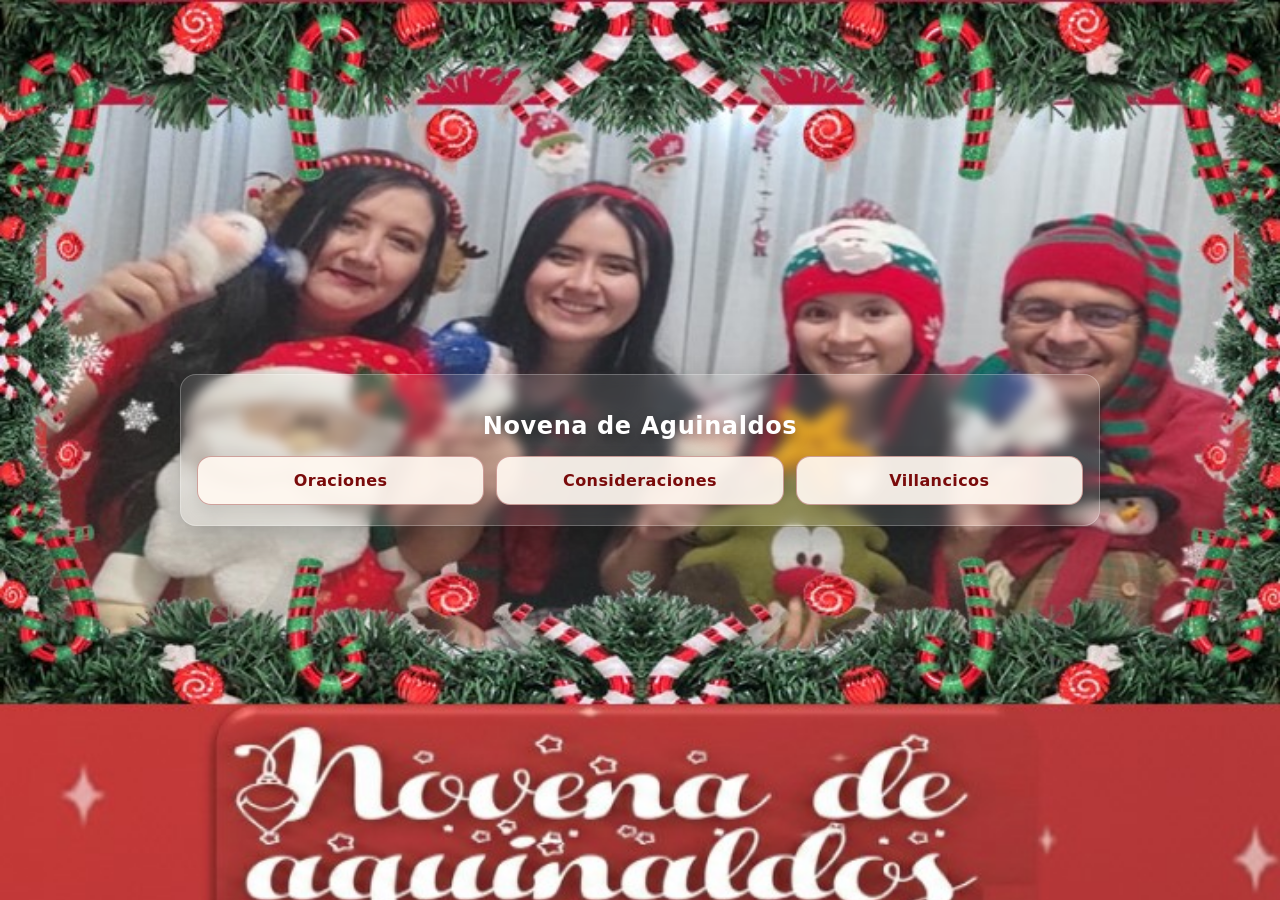
<file: index.html>
<!doctype html>
<html lang="es">
<head>
  <meta charset="utf-8" />
  <meta name="viewport" content="width=device-width, initial-scale=1" />
  <title>Novena de Aguinaldos</title>
  <link rel="stylesheet" href="css/styles.css" />

  <style>
    /* ===== PORTADA ===== */
    .hero {
      min-height: 100vh;
      display: grid;
      place-items: center;
      padding: 18px;
      background-image: url("assets/img/Portada-novena.jpg"); /* ajusta si el nombre cambia */
      background-size: cover;
      background-position: center top;
      background-repeat: no-repeat;
    }

    /* Capa de lectura */
    .heroOverlay {
      width: min(560px, 100%);
      background: rgba(255, 255, 255, 0.10);
      backdrop-filter: blur(6px);
      border: 1px solid rgba(255,255,255,0.25);
      border-radius: 16px;
      padding: 18px 16px 20px;
      box-shadow: 0 12px 28px rgba(0,0,0,0.25);
    }

    /* Título */
    .heroTitle {
      text-align: center;
      color: #ffffff;
      font-weight: 800;
      letter-spacing: 0.6px;
      margin-bottom: 16px;
      text-shadow: 0 4px 14px rgba(0,0,0,0.45);
    }

    /* Botones */
    .heroButtons {
      display: grid;
      gap: 12px;
    }

    .btnChristmas {
      display: flex;
      align-items: center;
      justify-content: center;
      width: 100%;
      padding: 14px 16px;
      border-radius: 14px;
      border: 1px solid rgba(120, 0, 0, 0.35);
      background: rgba(255, 248, 240, 0.92); /* crema */
      color: #7a0b0b; /* rojo vino */
      font-weight: 800;
      letter-spacing: 0.4px;
      text-decoration: none;
      box-shadow: 0 8px 20px rgba(0,0,0,0.12);
      transition: transform 0.08s ease, box-shadow 0.08s ease;
    }

    .btnChristmas:active {
      transform: translateY(1px);
      box-shadow: 0 6px 14px rgba(0,0,0,0.14);
    }

    /* Desktop: botones en fila */
    @media (min-width: 900px) {
      .heroOverlay { width: min(920px, 100%); }
      .heroButtons { grid-template-columns: repeat(3, 1fr); }
    }
  </style>
</head>

<body>
  <main class="hero">
    <section class="heroOverlay" aria-label="Portada de la Novena">

      <h1 class="heroTitle">Novena de Aguinaldos</h1>

      <nav class="heroButtons" aria-label="Menú principal">
        <a class="btnChristmas" href="./day.html?tipo=oraciones&id=1">
          Oraciones
        </a>

        <a class="btnChristmas" href="./day.html?tipo=dias&id=1">
          Consideraciones
        </a>

        <a class="btnChristmas" href="./villancicos.html">
          Villancicos
        </a>
      </nav>

    </section>
  </main>
</body>
</html>
</file>
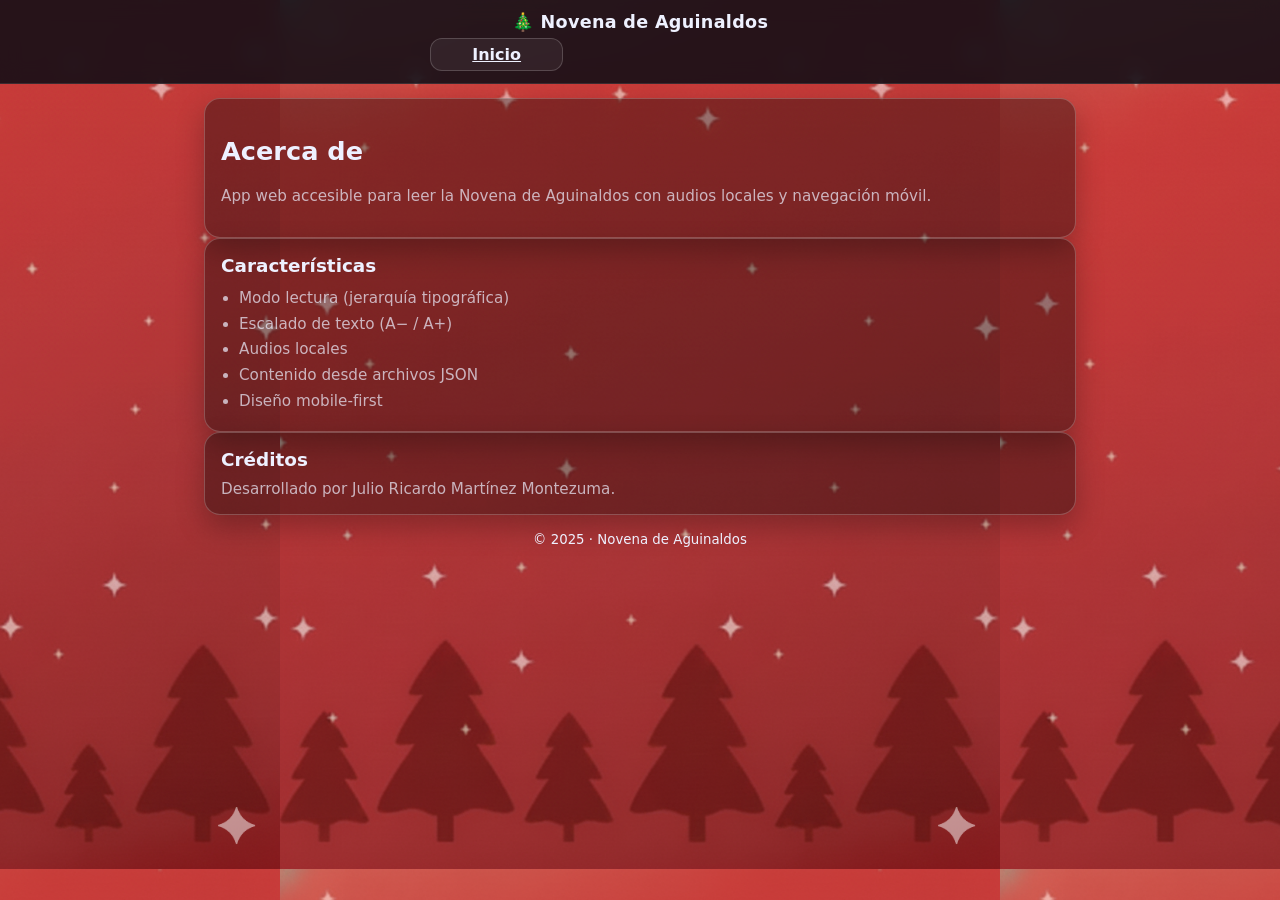
<file: about.html>
<!doctype html>
<html lang="es">
<head>
  <meta charset="utf-8">
  <meta name="viewport" content="width=device-width, initial-scale=1">
  <meta name="theme-color" content="#0f1220">
  <title>Acerca de · Novena de Aguinaldos</title>

  <link rel="manifest" href="manifest.webmanifest">
  <link rel="stylesheet" href="css/styles.css">
</head>

<body class="no-contrast">
  <header class="topbar topbar--double" role="banner">
    <div class="topbar-row topbar-row--brand">
      <span class="brand-title">🎄 Novena de Aguinaldos</span>
    </div>
    <nav class="topbar-row topbar-row--actions" aria-label="Acciones">
      <a class="btn small btn-home" href="./index.html" aria-label="Inicio">Inicio</a>
    </nav>
  </header>

  <main class="container" role="main">
    <section class="card">
      <h1 class="page-title">Acerca de</h1>
      <p class="muted" style="margin-top:8px;">
        App web accesible para leer la Novena de Aguinaldos con audios locales y navegación móvil.
      </p>
    </section>

    <section class="card">
      <h2 class="h2">Características</h2>
      <ul class="muted" style="line-height:1.7; margin:0; padding-left:18px;">
        <li>Modo lectura (jerarquía tipográfica)</li>
        <li>Escalado de texto (A− / A+)</li>
        <li>Audios locales</li>
        <li>Contenido desde archivos JSON</li>
        <li>Diseño mobile-first</li>
      </ul>
    </section>

    <section class="card">
      <h2 class="h2">Créditos</h2>
      <p class="muted" style="margin:0;">
        Desarrollado por Julio Ricardo Martínez Montezuma.
      </p>
    </section>

    <footer class="footer">
      <small>© 2025 · Novena de Aguinaldos</small>
    </footer>
  </main>

  <script>
    if ("serviceWorker" in navigator) {
      window.addEventListener("load", () => {
        navigator.serviceWorker.register("./service-worker.js").catch(() => {});
      });
    }
  </script>
</body>
</html>
</file>
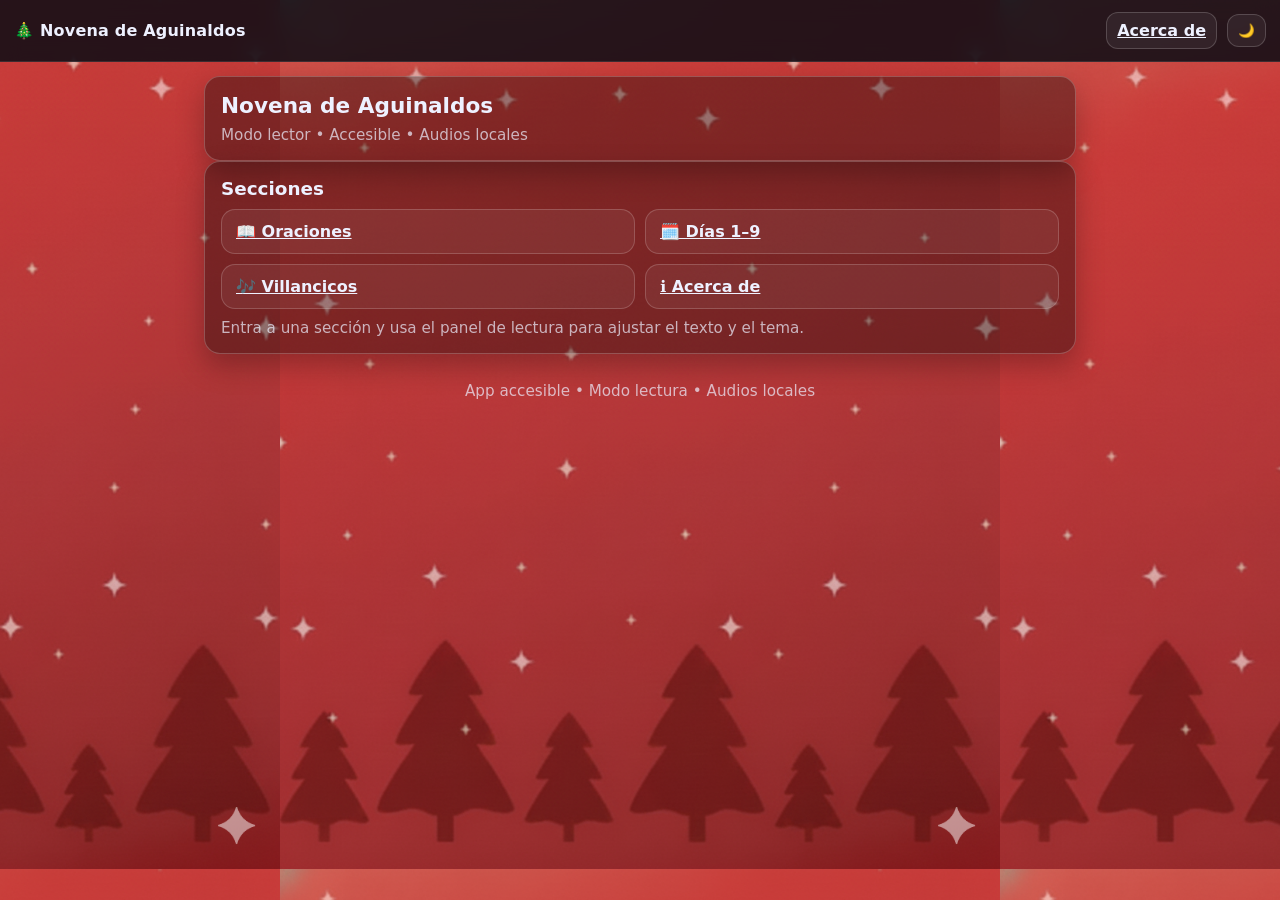
<file: index1.html>
<!doctype html>
<html lang="es">
<head>
  <meta charset="utf-8" />
  <meta name="viewport" content="width=device-width, initial-scale=1" />
  <title>Novena de Aguinaldos</title>
  <link rel="stylesheet" href="css/styles.css" />
</head>

<body>
  <header class="topbar">
    <a class="brand" href="./index.html" aria-label="Ir al inicio">🎄 Novena de Aguinaldos</a>
    <div class="top-actions">
      <a class="btn small" href="./about.html">Acerca de</a>
      <button id="btnToggleTheme" class="btn small" type="button" aria-label="Cambiar tema claro/oscuro">🌙</button>
    </div>
  </header>

  <main class="container">

    <section class="card">
      <h1 class="h1">Novena de Aguinaldos</h1>
      <div class="muted">Modo lector • Accesible • Audios locales</div>
    </section>

    <section class="card">
      <h2 class="h2">Secciones</h2>

      <div class="grid-2">
        <a class="btn" href="./day.html?tipo=oraciones&id=1" aria-label="Abrir Oraciones">
          📖 Oraciones
        </a>

        <a class="btn" href="./day.html?tipo=dias&id=1" aria-label="Abrir Días 1 a 9">
          🗓️ Días 1–9
        </a>

        <a class="btn" href="./villancicos.html" aria-label="Abrir Villancicos">
          🎶 Villancicos
        </a>

        <a class="btn" href="./about.html" aria-label="Abrir información de la app">
          ℹ️ Acerca de
        </a>
      </div>

      <div class="muted" style="margin-top: 10px;">
        Entra a una sección y usa el panel de lectura para ajustar el texto y el tema.
      </div>
    </section>

  </main>

  <footer class="footer">
    <div class="muted">App accesible • Modo lectura • Audios locales</div>
  </footer>

  <script>
    (function () {
      const btnTheme = document.getElementById("btnToggleTheme");
      const savedTheme = localStorage.getItem("theme");
      if (savedTheme === "dark") document.documentElement.classList.add("dark");

      btnTheme?.addEventListener("click", () => {
        document.documentElement.classList.toggle("dark");
        localStorage.setItem(
          "theme",
          document.documentElement.classList.contains("dark") ? "dark" : "light"
        );
      });
    })();
  </script>
</body>
</html>
</file>
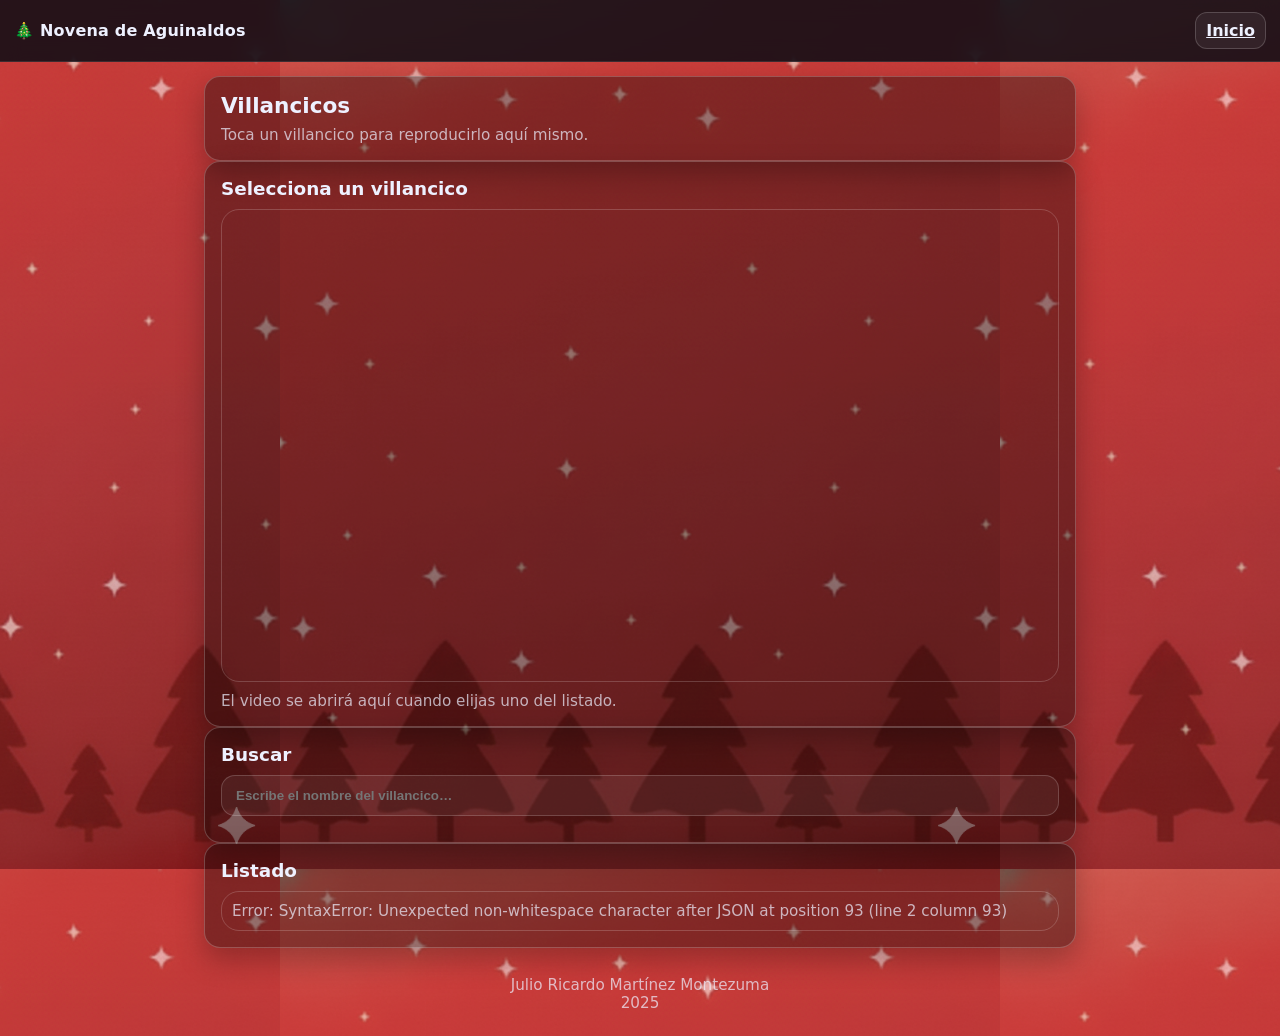
<file: villancico1.html>
<!doctype html>
<html lang="es">
<head>
  <meta charset="utf-8" />
  <meta name="viewport" content="width=device-width, initial-scale=1" />
  <title>Villancicos</title>
  <link rel="stylesheet" href="css/styles.css" />
</head>

<body>
  <header class="topbar">
    <a class="brand" href="./index.html" aria-label="Volver al inicio">🎄 Novena de Aguinaldos</a>
    <div class="top-actions">
      <a class="btn small" href="./index.html">Inicio</a>
      <!-- ✅ Botón de contraste eliminado en Villancicos -->
    </div>
  </header>

  <main class="container">

    <section class="card">
      <h1 class="h1">Villancicos</h1>
      <div class="muted">Toca un villancico para reproducirlo aquí mismo.</div>
    </section>

    <!-- Reproductor embebido (UNO SOLO) -->
    <section class="card">
      <h2 class="h2" id="playerTitle">Selecciona un villancico</h2>

      <div style="position:relative; width:100%; padding-top:56.25%; border-radius: var(--radius); overflow:hidden; border:1px solid var(--border);">
        <iframe
          id="ytPlayer"
          title="Reproductor de YouTube"
          style="position:absolute; inset:0; width:100%; height:100%; border:0;"
          src=""
          allow="accelerometer; autoplay; clipboard-write; encrypted-media; gyroscope; picture-in-picture; web-share"
          allowfullscreen>
        </iframe>
      </div>

      <div id="playerHint" class="muted" style="margin-top:10px;">
        El video se abrirá aquí cuando elijas uno del listado.
      </div>
    </section>

    <!-- Buscar -->
    <section class="card">
      <h2 class="h2">Buscar</h2>
      <input id="searchInput" type="search" placeholder="Escribe el nombre del villancico…"
             class="btn" style="width:100%; text-align:left;"
             aria-label="Buscar villancico por nombre" />
      <div id="countInfo" class="muted" style="margin-top:10px;"></div>
    </section>

    <!-- Lista (scroll natural) -->
    <section class="card">
      <h2 class="h2">Listado</h2>
      <div id="list"
        style="display:grid; gap:10px; overflow:auto; -webkit-overflow-scrolling:touch; border:1px solid var(--border); border-radius: var(--radius); padding:10px;"
        aria-label="Listado de villancicos (desliza para ver más)">
      </div>
    </section>

  </main>

  <footer class="footer">
    <div class="muted">Julio Ricardo Martínez Montezuma</div>
    <div class="muted">2025</div>
  </footer>

  <script>
    async function loadVillancicos() {
      const res = await fetch("data/villancicos.json", { cache: "no-store" });
      if (!res.ok) throw new Error("No se pudo cargar data/villancicos.json");
      const data = await res.json();
      if (!Array.isArray(data)) throw new Error("villancicos.json debe ser un arreglo");
      return data;
    }

    function normalize(s){
      return (s || "")
        .toString()
        .toLowerCase()
        .normalize("NFD")
        .replace(/[\u0300-\u036f]/g, "");
    }

    function getYouTubeId(url){
      if (!url) return "";
      const u = url.toString().trim();
      // youtu.be/ID
      const m1 = u.match(/youtu\.be\/([A-Za-z0-9_-]{6,})/);
      if (m1) return m1[1];
      // youtube.com/watch?v=ID
      const m2 = u.match(/[?&]v=([A-Za-z0-9_-]{6,})/);
      if (m2) return m2[1];
      // youtube.com/embed/ID
      const m3 = u.match(/youtube\.com\/embed\/([A-Za-z0-9_-]{6,})/);
      if (m3) return m3[1];
      return "";
    }

    function setPlayer(nombre, url){
      const id = getYouTubeId(url);
      const titleEl = document.getElementById("playerTitle");
      const hintEl  = document.getElementById("playerHint");
      const iframe  = document.getElementById("ytPlayer");

      titleEl.textContent = nombre || "Villancico";
      if (!id) {
        iframe.src = "";
        hintEl.textContent = "Este villancico no tiene URL válida de YouTube.";
        return;
      }

      // autoplay=1 para que arranque al tocar (si el navegador lo permite)
      iframe.src = `https://www.youtube.com/embed/${id}?rel=0&modestbranding=1&autoplay=1`;
      hintEl.textContent = "Si no reproduce automáticamente, pulsa ▶ dentro del video.";
    }

    function makeRow(v, idx){
      const nombre = (v.Nombre || v.nombre || v.Titulo || v.titulo || `Villancico ${idx+1}`).toString().trim();
      const url = (v.Url || v.url || v.Video || v.videolink || "").toString().trim();
      const ok = Boolean(getYouTubeId(url));

      const btn = document.createElement("button");
      btn.type = "button";
      btn.className = "btn";
      btn.style.textAlign = "left";
      btn.style.width = "100%";
      btn.style.display = "flex";
      btn.style.justifyContent = "space-between";
      btn.style.alignItems = "center";
      btn.style.gap = "10px";

      const left = document.createElement("div");
      left.style.display = "grid";
      left.style.gap = "2px";

      const t = document.createElement("div");
      t.style.fontWeight = "800";
      t.textContent = nombre;

      const s = document.createElement("div");
      s.className = "muted";
      s.textContent = ok ? "YouTube" : "Sin enlace válido";

      left.appendChild(t);
      left.appendChild(s);

      const right = document.createElement("div");
      right.textContent = ok ? "▶" : "—";
      right.setAttribute("aria-hidden", "true");

      btn.appendChild(left);
      btn.appendChild(right);

      if (!ok){
        btn.disabled = true;
        btn.style.opacity = "0.6";
        return btn;
      }

      btn.addEventListener("click", () => {
        setPlayer(nombre, url);
        // En móvil: subir suavemente al reproductor
        document.getElementById("playerTitle").scrollIntoView({ behavior: "smooth", block: "start" });
      });

      return btn;
    }

    (async function main(){
      const listEl = document.getElementById("list");
      const search = document.getElementById("searchInput");
      const countInfo = document.getElementById("countInfo");

      let all = [];
      try{
        all = await loadVillancicos();
      }catch(e){
        listEl.innerHTML = `<div class="muted">Error: ${String(e)}</div>`;
        return;
      }

      function render(items){
        listEl.innerHTML = "";
        items.forEach((v, i) => listEl.appendChild(makeRow(v, i)));
      }

      function applyFilter(){
        const q = normalize(search.value);
        const filtered = !q ? all : all.filter(v => normalize(v.Nombre || v.nombre || v.Titulo || v.titulo).includes(q));
        countInfo.textContent = `Mostrando ${filtered.length} de ${all.length}`;
        render(filtered);
      }

      search.addEventListener("input", applyFilter);
      applyFilter();

      // Si el primer item tiene video, lo preseleccionamos (opcional)
      const firstWithUrl = all.find(v => getYouTubeId(v.Url || v.url || v.Video || v.videolink));
      if (firstWithUrl) setPlayer(firstWithUrl.Nombre || firstWithUrl.Titulo || "Villancico", firstWithUrl.Url || firstWithUrl.url || "");
    })();
  </script>
</body>
</html>
</file>
<file: css/styles.css>
/* =========================================================
   Novena de Aguinaldos – styles.css (LIMPIO / SIN DUPLICADOS)
   - Dark por defecto
   - Fondo repetible (móvil-friendly)
   - Cards glass
   - Escalado SOLO del texto de lectura con --reading-scale
   ========================================================= */

/* ===== Reset base ===== */
*{ box-sizing: border-box; }
html, body{ height: 100%; }
img, video{ max-width: 100%; height: auto; }
body{
  margin: 0;
  overflow-x: hidden; /* evita “crecimiento” horizontal */
  font-family: system-ui, -apple-system, Segoe UI, Roboto, Arial, sans-serif;
}

/* =========================================================
   1) TEMA: oscuro por defecto (SIN depender de body.dark)
   ========================================================= */
:root{
  --bg: #0f1220;
  --text: #eef1ff;
  --muted: rgba(238,241,255,0.70);
  --border: rgba(255,255,255,0.18);
  --shadow: 0 10px 30px rgba(0,0,0,0.35);
  --radius: 18px;

  /* Card “glass” */
  --card: rgba(0, 0, 0, 0.35);
  --card-border: rgba(255, 255, 255, 0.22);

  /* Escala de lectura (A-/A+) */
  --reading-scale: 1;
}

/* Si en algún momento vuelves a usar class="dark", no pasa nada */
body.dark{
  --bg: #0f1220;
  --text: #eef1ff;
  --muted: rgba(238,241,255,0.70);
  --border: rgba(255,255,255,0.18);
  --shadow: 0 10px 30px rgba(0,0,0,0.35);
  --radius: 18px;
  --card: rgba(0, 0, 0, 0.35);
  --card-border: rgba(255, 255, 255, 0.22);
}

/* =========================================================
   2) FONDO GLOBAL (todas las páginas excepto portada con .no-bg)
   IMPORTANTÍSIMO: background-attachment: scroll para móvil
   ========================================================= */
body{
  color: var(--text);
  background-color: var(--bg);

  /* OJO: este path asume que el CSS está en /css/styles.css */
  background-image: url("../assets/img/Fondo1.png");
  background-repeat: repeat;        /* que nunca se acabe */
  background-size: 720px auto;      /* patrón estable */
  background-position: center top;
  background-attachment: scroll;    /* CRUCIAL para celular */
}

/* Excepción: portada */
body.no-bg{
  background-image: none !important;
}

/* =========================================================
   3) Layout
   ========================================================= */
.container{
  width: min(900px, 100%);
  margin-inline: auto;
  padding: 14px;
}

@media (max-width: 520px){
  .container{ padding: 12px; }
}

/* =========================================================
   4) Topbar (base)
   ========================================================= */
.topbar{
  position: sticky;
  top: 0;
  z-index: 100;
  display: flex;
  justify-content: space-between;
  align-items: center;
  gap: 12px;

  padding: 12px 14px;
  background: rgba(10, 12, 20, 0.85);
  backdrop-filter: blur(10px);
  -webkit-backdrop-filter: blur(10px);
  border-bottom: 1px solid rgba(255,255,255,0.10);
}

.brand{
  color: var(--text);
  text-decoration: none;
  font-weight: 800;
  letter-spacing: 0.2px;
}

.top-actions{ display: flex; gap: 10px; align-items: center; }

/* =========================================================
   5) Cards glass
   ========================================================= */
.card{
  background: var(--card);
  border: 1px solid var(--card-border);
  border-radius: 16px;
  box-shadow: 0 12px 28px rgba(0, 0, 0, 0.25);
  padding: 16px;
}

/* Evita que contenido interno “ensanche” la tarjeta */
.card, .card *{
  min-width: 0;
  overflow-wrap: anywhere;
}

/* =========================================================
   6) Tipografías
   ========================================================= */
.h1{ margin: 0 0 8px 0; font-size: 1.35rem; font-weight: 900; }
.h2{ margin: 0 0 10px 0; font-size: 1.15rem; font-weight: 800; }
.muted{ color: var(--muted); font-size: 0.95rem; }

/* Título principal */
.page-title,
#pageTitle{
  font-size: 1.6rem;
  font-weight: 900;
}

/* =========================================================
   7) Botones base + botones “portada”
   ========================================================= */
.btn{
  padding: 12px 14px;
  border-radius: 14px;
  border: 1px solid var(--border);
  background: rgba(255,255,255,0.06);
  cursor: pointer;
  font-weight: 650;
  color: var(--text);
}

.btn.small{
  padding: 8px 10px;
  border-radius: 12px;
}

.btn:focus{
  outline: 3px solid rgba(80, 120, 255, 0.70);
  outline-offset: 2px;
}

/* Botón estilo portada (crema con rojo) */
.btn-christmas{
  display: flex;
  align-items: center;
  justify-content: center;
  width: 100%;
  padding: 12px 14px;
  border-radius: 14px;
  border: 1px solid rgba(120, 0, 0, 0.35);
  background: rgba(255, 248, 240, 0.92);
  color: #7a0b0b;
  font-weight: 900;
  letter-spacing: 0.4px;
  text-decoration: none;
  box-shadow: 0 6px 14px rgba(0,0,0,0.12);
  cursor: pointer;
}

.btn-christmas:active{
  transform: translateY(1px);
  box-shadow: 0 4px 10px rgba(0,0,0,0.14);
}

.btn-christmas.active{
  outline: 2px solid rgba(122, 11, 11, 0.55);
  box-shadow: 0 10px 22px rgba(0,0,0,0.16);
}

/* =========================================================
   8) Grillas de navegación
   ========================================================= */
.grid-2{
  display: grid;
  gap: 10px;
  grid-template-columns: repeat(2, minmax(0, 1fr));
}

.grid-3{
  display: grid;
  gap: 10px;
  grid-template-columns: repeat(3, minmax(0, 1fr));
}

@media (max-width: 520px){
  .grid-2{ grid-template-columns: 1fr; }
  .grid-3{ grid-template-columns: repeat(3, minmax(0, 1fr)); }
}

/* =========================================================
   10) Lectura (Títulos NO escalan / Texto SÍ escala)
   ========================================================= */

/* TÍTULO del ítem: “Día 1 - …” */
#readingTitle,
#itemTitle{
  margin: 0 0 10px 0;
  font-size: 2.6rem;   /* fijo */
  font-weight: 900;
  line-height: 1.15;
}

/* Texto principal (SÍ escala con A-/A+) */
.reading-text,
#readingText,
#itemText{
  font-size: calc(1.1rem * var(--reading-scale, 1));
  line-height: 1.7;
  white-space: pre-wrap;
  word-break: break-word;
}

/* Mejor foco accesible */
#readingText:focus,
#itemText:focus{
  outline: 3px solid rgba(80, 120, 255, 0.55);
  outline-offset: 3px;
  border-radius: 12px;
}

/* =========================================================
   11) Audio (ancho completo)
   ========================================================= */
.audio,
#audioPlayer{
  width: 100% !important;
  display: block;
  margin: 0;
}

/* =========================================================
   12) Footer
   ========================================================= */
.footer{
  padding: 14px 16px 24px 16px;
  text-align: center;
}

/* =========================================================
   13) Imagen entre título y texto
   - Compatible con DÍAS (cuadradas) y ORACIONES (900x600)
   ========================================================= */
.reading-media{
  margin: 12px 0 16px 0;
}

.reading-image{
  display: block;
  width: 100%;
  max-width: 600px;
  height: auto;              /* respeta proporción real */
  max-height: 380px;         /* evita que “se coma” el celular */
  margin-inline: auto;
  border-radius: 16px;
  object-fit: cover;
  border: 1px solid rgba(255,255,255,0.18);
  box-shadow: 0 10px 24px rgba(0,0,0,0.25);
}

/* =========================================================
   TOPBAR MÓVIL (2 filas) – BLOQUE ÚNICO, SIN DUPLICADOS
   ========================================================= */

.topbar--double{
  display: flex;
  flex-direction: column;
  gap: 6px;
}

.topbar-row--brand{
  display: flex;
  justify-content: center;
  align-items: center;
}

.brand-title{
  font-weight: 900;
  font-size: 1.1rem;
  letter-spacing: 0.3px;
  text-align: center;
}

/* Fila 2: A- | A+ | Inicio SIEMPRE alineados (no se dispersan) */
.topbar-row--actions{
  display: grid;
  grid-template-columns: 1fr 1fr 1fr;
  gap: 10px;
  align-items: center;
  justify-items: stretch;
  width: 100%;
  max-width: 360px;
  margin: 0 auto;
}

.topbar-row--actions .btn.small{
  width: 100%;
  padding: 6px 10px;
  min-width: 0;
  text-align: center;
}

@media (max-width: 520px){
  .topbar{
    position: fixed;
    top: 0; left: 0; right: 0;
    z-index: 9999;
  }

  /* Espacio para 2 filas del header */
  .container{
    padding-top: 130px;
  }

  /* Ya no se usa la tarjeta vieja de accesibilidad */
  .accessibility-card{
    display: none !important;
  }
}

@media (min-width: 521px){
  .topbar{
    position: sticky;
    top: 0;
    z-index: 100;
  }

  .topbar-row--actions{
    max-width: 420px;
  }
}
</file>
